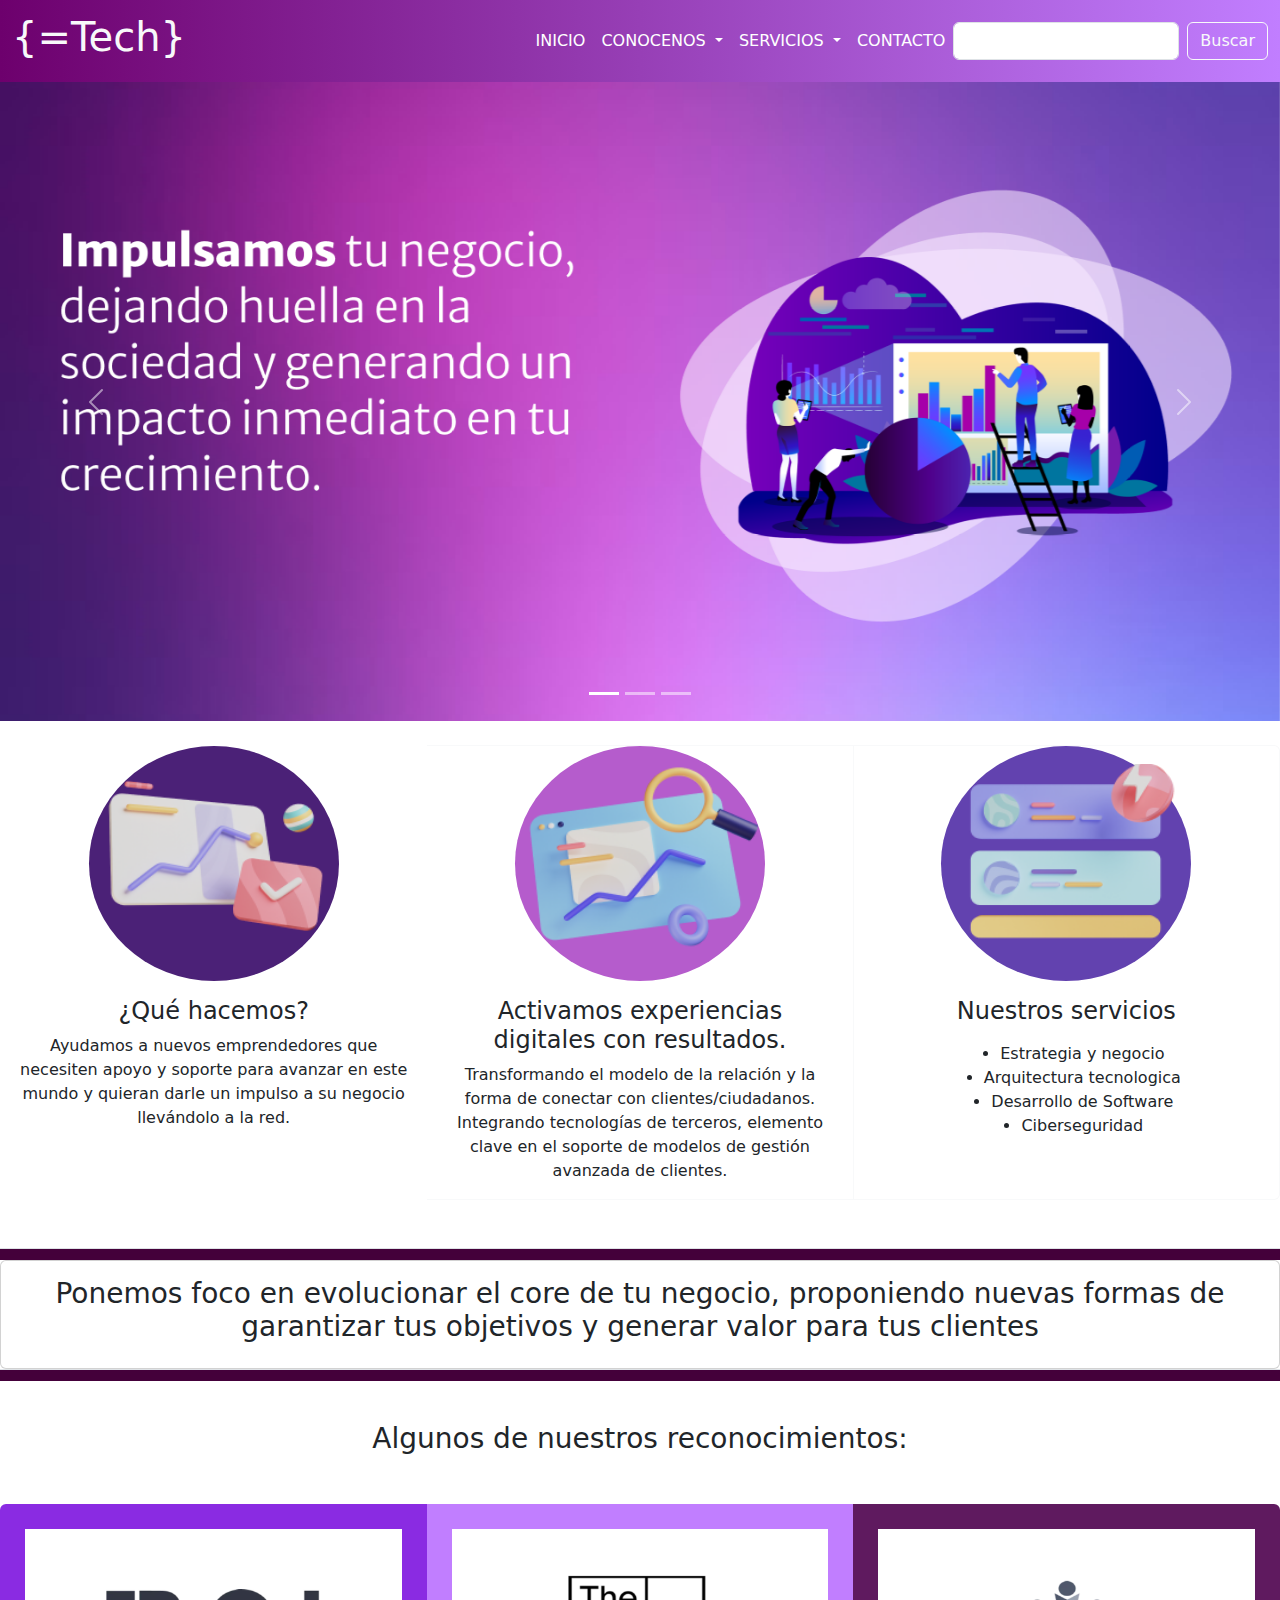
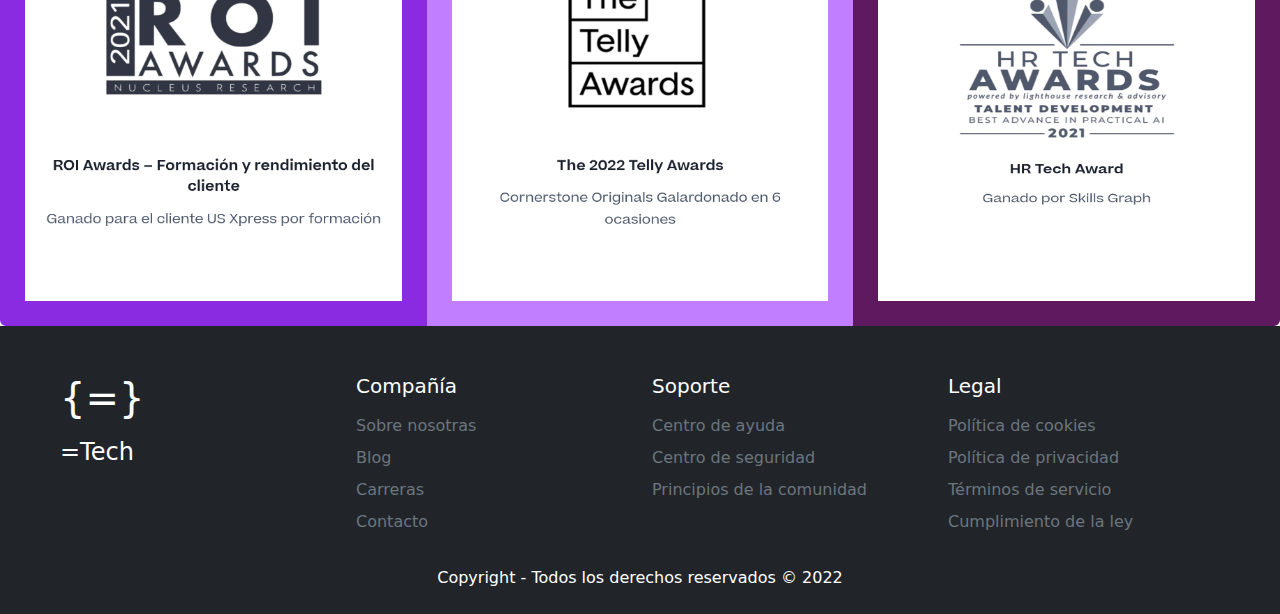
<file: index.html>
<!DOCTYPE html>
<html lang="en">

<head>
  <meta charset="UTF-8">
  <meta http-equiv="X-UA-Compatible" content="IE=edge">
  <meta name="viewport" content="width=device-width, initial-scale=1.0">
  <link rel="stylesheet" href="style.css">
  <!-- <link rel="stylesheet" href="https://cdn.jsdelivr.net/npm/bootstrap@4.0.0/dist/css/bootstrap.min.css" integrity="sha384-Gn5384xqQ1aoWXA+058RXPxPg6fy4IWvTNh0E263XmFcJlSAwiGgFAW/dAiS6JXm" crossorigin="anonymous"> -->
  <link href="https://cdn.jsdelivr.net/npm/bootstrap@5.2.3/dist/css/bootstrap.min.css" rel="stylesheet">
  <script src="https://cdn.jsdelivr.net/npm/bootstrap@5.2.3/dist/js/bootstrap.bundle.min.js"></script>
  <title>=Tech</title>
</head>

<body>

  <!-- Navbar -->
  <nav class="navbar navbar-expand-lg bg-primary">
    <div class="container-fluid">
      <a class="navbar-brand text-light" href="#"><h1>{=Tech}</h1></a>
      <button class="navbar-toggler" type="button" data-bs-toggle="collapse" data-bs-target="#navbarSupportedContent"
        aria-controls="navbarSupportedContent" aria-expanded="false" aria-label="Toggle navigation">
        <span class="navbar-toggler-icon"></span>
      </button>
      <div class="collapse navbar-collapse" id="navbarSupportedContent">
        <ul class="navbar-nav ms-auto mb-2 mb-lg-0">
          <li class="nav-item">
            <a class="nav-link active" aria-current="page" href="#">INICIO</a>
          </li>
          <li class="nav-item dropdown">
            <a class="nav-link dropdown-toggle" href="#" role="button" data-bs-toggle="dropdown" aria-expanded="false">
              CONOCENOS
            </a>
            <ul class="dropdown-menu">
              <li><a class="dropdown-item" href="about.html">Compañia</a></li>
              <li><a class="dropdown-item" href="team.html">Nuestro equipo</a></li>
              <li><a class="dropdown-item" href="project.html">Nuestros proyectos</a></li>
              <li>
                <hr class="dropdown-divider">
              </li>
              <li><a class="dropdown-item" href="testimonials.html">Testimonios</a></li>
            </ul>
          </li>
          <li class="nav-item dropdown">
            <a class="nav-link dropdown-toggle" href="#" role="button" data-bs-toggle="dropdown" aria-expanded="false">
              SERVICIOS
            </a>
            <ul class="dropdown-menu">
              <li><a class="dropdown-item" href="#">Analítica de datos</a></li>
              <li><a class="dropdown-item" href="#">Almacenamiento</a></li>
              <li>
                <hr class="dropdown-divider">
              </li>
              <li><a class="dropdown-item" href="#">Captura de datos</a></li>
            </ul>
          </li>
          <li class="nav-item">
            <a class="nav-link">CONTACTO</a>
          </li>
        </ul>
        <form class="d-flex" role="search">
          <input class="form-control me-2" type="search" placeholder="" aria-label="Search">
          <button class="btn btn-outline-secondary border-light text-light" type="submit">Buscar</button>
        </form>
      </div>
    </div>
  </nav>

  <!-- Carrusel -->
  <div id="carouselExampleCaptions" class="carousel slide carousel-fade" data-bs-ride="carousel">
    <div class="carousel-indicators">
      <button type="button" data-bs-target="#carouselExampleCaptions" data-bs-slide-to="0" class="active"
        aria-current="true" aria-label="Slide 1"></button>
      <button type="button" data-bs-target="#carouselExampleCaptions" data-bs-slide-to="1"
        aria-label="Slide 2"></button>
      <button type="button" data-bs-target="#carouselExampleCaptions" data-bs-slide-to="2"
        aria-label="Slide 3"></button>
    </div>
    <div class="carousel-inner">
      <div class="carousel-item active">
        <img src="imagen-carrousel/Carousel.png" class="d-block w-100" alt="impulsa-negocio">
        <div class="carousel-caption d-none d-md-block">
        </div>
      </div>
      <div class="carousel-item">
        <img src="imagen-carrousel/Carousel2.png" class="d-block w-100" alt="ideas-era-digital">
        <div class="carousel-caption d-none d-md-block">
        </div>
      </div>
      <div class="carousel-item">
        <img src="imagen-carrousel/Carousel3.png" class="d-block w-100" alt="negocio-sostenible">
        <div class="carousel-caption d-none d-md-block">
        </div>
      </div>
    </div>
    <button class="carousel-control-prev" type="button" data-bs-target="#carouselExampleCaptions" data-bs-slide="prev">
      <span class="carousel-control-prev-icon" aria-hidden="true"></span>
      <span class="visually-hidden">Previous</span>
    </button>
    <button class="carousel-control-next" type="button" data-bs-target="#carouselExampleCaptions" data-bs-slide="next">
      <span class="carousel-control-next-icon" aria-hidden="true"></span>
      <span class="visually-hidden">Next</span>
    </button>
  </div>
  <div>
    <br>
  </div>
  <!-- Cards -->
  <div class="card-group">
    <div class="card mb-4 border-white">
      <div class="view overlay">
        <div class="card-fondo1">
          <img class="card-img-top" src="imagen-cards/card1.png" alt="Card image cap">
        </div>
        <a href="#!">
          <div class="mask rgba-white-slight"></div>
        </a>
      </div>
      <div class="card-body">
        <h4 class="card-title">¿Qué hacemos?</h4>
        <p class="card-text">Ayudamos a nuevos emprendedores que necesiten apoyo y soporte para avanzar en este mundo y
          quieran darle un impulso a su negocio llevándolo a la red.</p>
      </div>
    </div>
    <div class="card mb-4 border-light">
      <div class="view overlay">
        <div class="card-fondo2">
          <img class="card-img-top" src="imagen-cards/card2.png" alt="Card image cap"></div>
        <a href="#!">
          <div class="mask rgba-white-slight"></div>
        </a>
      </div>
      <div class="card-body">
        <h4 class="card-title">Activamos experiencias digitales con resultados.</h4>
        <p class="card-text">Transformando el modelo de la relación y la forma de conectar con clientes/ciudadanos.
          Integrando tecnologías de terceros, elemento clave en el soporte de modelos de gestión avanzada de clientes.
        </p>
      </div>
    </div>
    <div class="card mb-4 border-light">
      <div class="view overlay">
        <div class="card-fondo3">
          <img class="card-img-top" src="imagen-cards/card3.png" alt="Card image cap"></div>
        <a href="#!">
          <div class="mask rgba-white-slight"></div>
        </a>
      </div>
      <div class="card-body">
        <h4 class="card-title">Nuestros servicios</h4>
        <p class="card-text">
          <ul>
          <li>Estrategia y negocio</li> 
          <li>Arquitectura tecnologica</li> 
          <li>Desarrollo de Software</li> 
          <li>Ciberseguridad</li> 
        </ul>
        </p>
      </div>
    </div>
  </div>
  <!-- Separacion -->
  <div>
    <br>
  </div>
 <!-- Línea 1 -->
  <div class="border-top rounded-bottom-top" style="width:auto; height:12px" id="borde1"></div>
   <!-- Text -->
  <div class="card">
    <div class="card-body">
      <h3 class="card-title">Ponemos foco en evolucionar el core de tu negocio, proponiendo nuevas formas de garantizar
        tus objetivos y generar valor para tus clientes</h3>
    </div>
  </div>

  <!-- Línea 2 -->
  <div class="border-top rounded-bottom-top" style="width:auto; height:12px" id="borde2"></div>
  </div>
  <div>
    <br>
  </div>
  <div>
    <div class="card border-white">
      <div class="card-body">
        <h3 class="card-title">Algunos de nuestros reconocimientos:</h3>
      </div>
    </div>
  <!-- Separacion -->
  <div>
    <br>
  </div>
  <!-- Premios -->
  <div class="card-group" id="premios">
    <div class="card" style="border: 25px solid blueviolet">
      <img src="./imagen-premios/premio-1.png" class="card-img-top" alt="premio1">
    </div>
    <div class="card" style="border: 25px solid rgb(193, 126, 255)">
      <img src="./imagen-premios/premio-2.png" class="card-img-top" alt="premio2">
    </div>
    <div class="card" style="border: 25px solid rgb(95, 26, 95)">
      <img src="./imagen-premios/premio-3.png" class="card-img-top" alt="premio3">
    </div>
  </div>
  <!-- Footer -->
  <div class="container-fluid">
    <div class="row p-5 pb-2 bg-dark text-white">
      <div class="col-xs-12 col-md-6 col-lg-3">
        <p class="h1 mb-3 text-white text-left">{=}</p>
        <p class="h4 mb-3 text-white text-left">=Tech</p>
      </div>
      <div class="col-xs-12 col-md-6 col-lg-3">
        <p class="h5 mb-3 text-left">Compañía</p>
        <div class="mb-2">
          <a class="text-secondary text-decoration-none" href="#">Sobre nosotras</a>
        </div>
        <div class="mb-2">
          <a class="text-secondary text-decoration-none" href="#">Blog</a>
        </div>
        <div class="mb-2">
          <a class="text-secondary text-decoration-none" href="#">Carreras</a>
        </div>
        <div class="mb-2">
          <a class="text-secondary text-decoration-none" href="#">Contacto</a>
        </div>
      </div>
      <div class="col-xs-12 col-md-6 col-lg-3">
        <p class="h5 mb-3 text-left">Soporte</p>
        <div class="mb-2">
          <a class="text-secondary text-decoration-none" href="#">Centro de ayuda</a>
        </div>
        <div class="mb-2">
          <a class="text-secondary text-decoration-none" href="#">Centro de seguridad</a>
        </div>
        <div class="mb-2">
          <a class="text-secondary text-decoration-none" href="#">Principios de la comunidad</a>
        </div>
      </div>
      <div class="col-xs-12 col-md-6 col-lg-3">
        <p class="h5 mb-3 text-left">Legal</p>
        <div class="mb-2">
          <a class="text-secondary text-decoration-none" href="#">Política de cookies</a>
        </div>
        <div class="mb-2">
          <a class="text-secondary text-decoration-none" href="#">Política de privacidad</a>
        </div>
        <div class="mb-2">
          <a class="text-secondary text-decoration-none" href="#">Términos de servicio</a>
        </div>
        <div class="mb-2">
          <a class="text-secondary text-decoration-none" href="#">Cumplimiento de la ley</a>
        </div>
      </div>
      <div class="col-xs-12 pt-4">
        <p class="text-white text-center">Copyright - Todos los derechos reservados © 2022</p>
      </div>
    </div>
  </div>


  <script src="https://code.jquery.com/jquery-3.2.1.slim.min.js"
    integrity="sha384-KJ3o2DKtIkvYIK3UENzmM7KCkRr/rE9/Qpg6aAZGJwFDMVNA/GpGFF93hXpG5KkN" crossorigin="anonymous">
  </script>
  <script src="https://cdn.jsdelivr.net/npm/popper.js@1.12.9/dist/umd/popper.min.js"
    integrity="sha384-ApNbgh9B+Y1QKtv3Rn7W3mgPxhU9K/ScQsAP7hUibX39j7fakFPskvXusvfa0b4Q" crossorigin="anonymous">
  </script>
  <script src="https://cdn.jsdelivr.net/npm/bootstrap@4.0.0/dist/js/bootstrap.min.js"
    integrity="sha384-JZR6Spejh4U02d8jOt6vLEHfe/JQGiRRSQQxSfFWpi1MquVdAyjUar5+76PVCmYl" crossorigin="anonymous">
  </script>
</body>

</html>
</file>
<file: style.css>
/* Navbar */
*{margin: 0; padding: 0;
    box-sizing: border-box;}
    
    .navbar {width: 100%;
        background-image: linear-gradient(to right, rgb(109, 0, 109), rgb(193, 126, 255));
    }
    
    .nav-link {color:white!important;
    /*text-align: center; */ }
    
    .nav-link:hover{color: black!important;}


/* Tricolumnas */ 
.card mb-4{
    display: flex;
}

.card-fondo1{
    width: 250px;
    height: 235px;
    background-color: #4B2177;
    border-radius: 50%;
    display: block;
    margin-left: auto;
    margin-right: auto

}
.card-fondo1:hover{
    background-color: darkorchid;
    transition: 1s linear ;
}
.card-fondo2{
    width: 250px;
    height: 235px;
    background-color: #B55CCC;
    border-radius: 50%;
    display: block;
    margin-left: auto;
    margin-right: auto

}
.card-fondo2:hover{
    background-color: #a205c9;
    transition: 1s linear ;
}
.card-fondo3{
    width: 250px;
    height: 235px;
    background-color: #6242AF;
    border-radius: 50%;
    display: block;
    margin-left: auto;
    margin-right: auto

}
.card-fondo3:hover{
    background-color: #392666;
    transition: 1s linear ;
}

.card-img-top{
    margin-top: 7%;
    width: 50%;
    height: 80%;
}
.card-title, .card-text{
    text-align: center;
}
/* bordes */
#borde1{
    width: 80%;
    background-color:rgb(68,0,58)!important;
}
#borde2{
    background-color:rgb(68, 0, 58)!important;
}

ul{
    display: flex;
    flex-direction: column;
    align-items: center;
    justify-content: flex-start;
}
</file>
